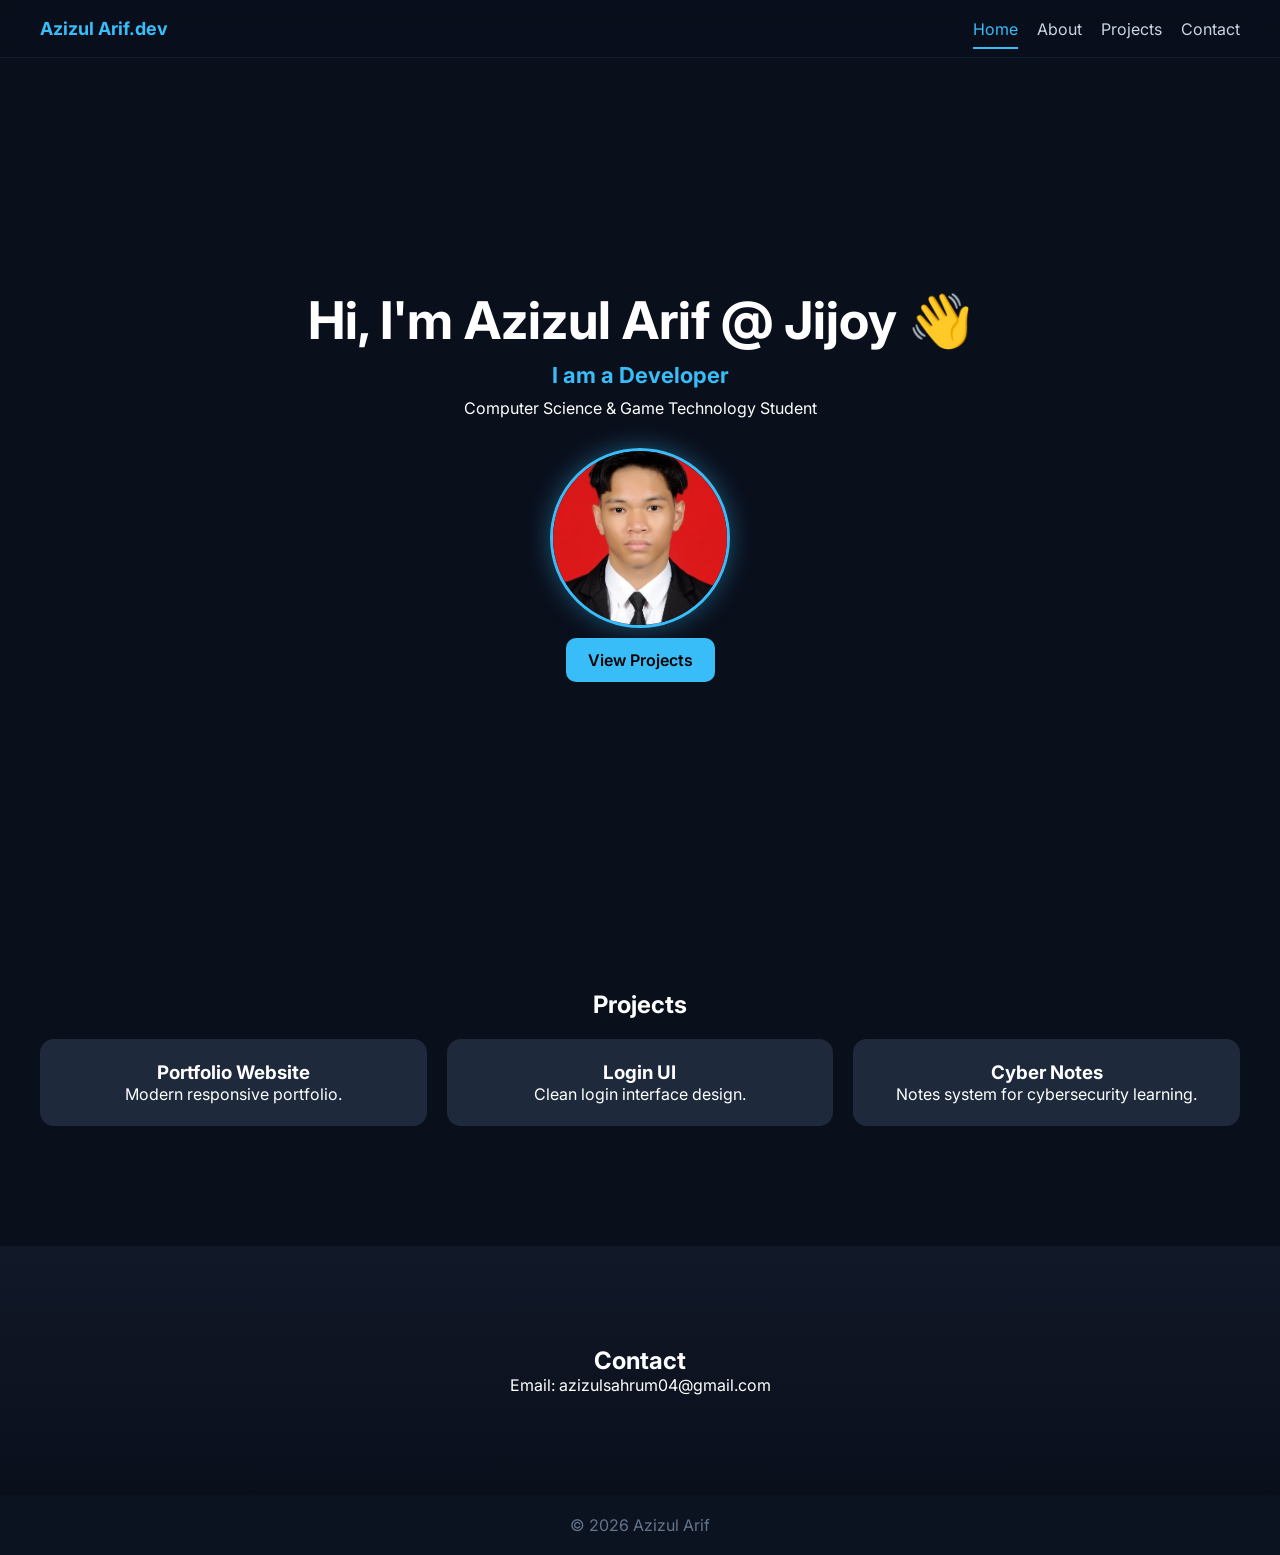
<file: index.html>
<!DOCTYPE html>
<html lang="en">
<head>
<meta charset="UTF-8">
<meta name="viewport" content="width=device-width, initial-scale=1.0">
<title>Azizul Arif | Portfolio</title>

<link rel="stylesheet" href="style.css">
<link href="https://fonts.googleapis.com/css2?family=Inter:wght@300;400;600;700&display=swap" rel="stylesheet">
</head>

<body>

<header class="navbar">
    <div class="logo">Azizul Arif.dev</div>
    <nav>
        <a class="nav-link" href="index.html">Home</a>
        <a class="nav-link" href="about.html">About</a>
        <a class="nav-link" href="projects.html">Projects</a>
        <a class="nav-link" href="contact.html">Contact</a>
    </nav>
</header>

<!-- HERO -->
<section class="hero" id="home">
    <h1>Hi, I'm Azizul Arif @ Jijoy 👋</h1>

    <h2 class="typing">I am a <span id="typed"></span></h2>

    <p>Computer Science & Game Technology Student</p>

    <!-- PROFILE IMAGE (UPDATED - NEW FILE) -->
    <img src="336d7996-d282-4a2a-9e5e-6ca4b7f17e5b.jpeg" class="profile-img" alt="Profile">

    <div class="hero-buttons">
        <a href="#projects" class="btn">View Projects</a>
    </div>
</section>

<!-- PROJECTS -->
<section class="section" id="projects">
    <h2>Projects</h2>

    <div class="grid">
        <div class="card">
            <h3>Portfolio Website</h3>
            <p>Modern responsive portfolio.</p>
        </div>

        <div class="card">
            <h3>Login UI</h3>
            <p>Clean login interface design.</p>
        </div>

        <div class="card">
            <h3>Cyber Notes</h3>
            <p>Notes system for cybersecurity learning.</p>
        </div>
    </div>
</section>

<!-- CONTACT -->
<section class="section dark" id="contact">
    <h2>Contact</h2>
    <p>Email: azizulsahrum04@gmail.com</p>
</section>

<footer>
    <p>© 2026 Azizul Arif</p>
</footer>

<!-- TYPING EFFECT -->
<script>
const words = ["Developer", "Cybersecurity Learner", "IT Student"];
let i = 0, j = 0, isDeleting = false;

function type() {
    let display = document.getElementById("typed");
    let word = words[i];

    if (!isDeleting) {
        display.textContent = word.substring(0, j++);
        if (j > word.length) {
            isDeleting = true;
            setTimeout(type, 1000);
            return;
        }
    } else {
        display.textContent = word.substring(0, j--);
        if (j === 0) {
            isDeleting = false;
            i = (i + 1) % words.length;
        }
    }

    setTimeout(type, isDeleting ? 60 : 120);
}

type();
</script>

<!-- ACTIVE NAV SCRIPT -->
<script>
const links = document.querySelectorAll(".nav-link");
const currentPage = window.location.pathname.split("/").pop();

links.forEach(link => {
    const href = link.getAttribute("href");

    if (href === currentPage) {
        link.classList.add("active");
    }
});
</script>

</body>
</html>
</file>
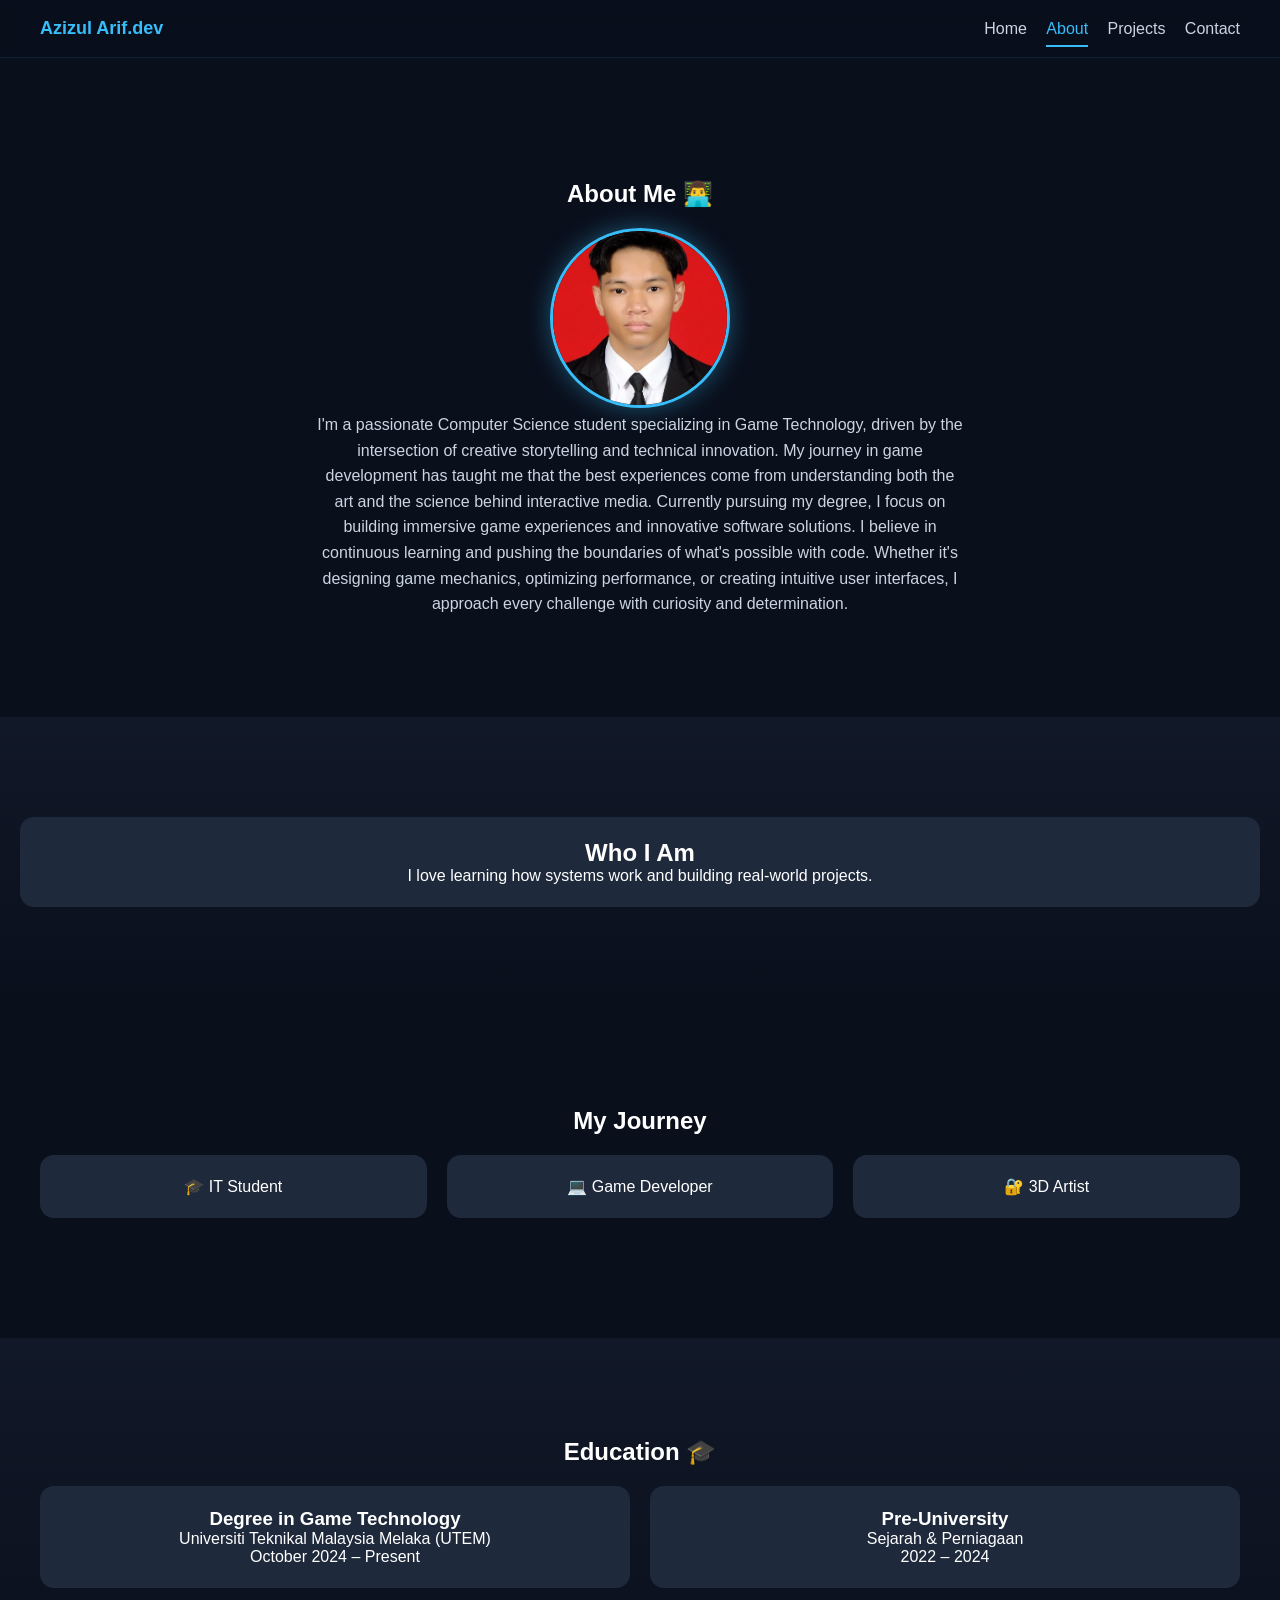
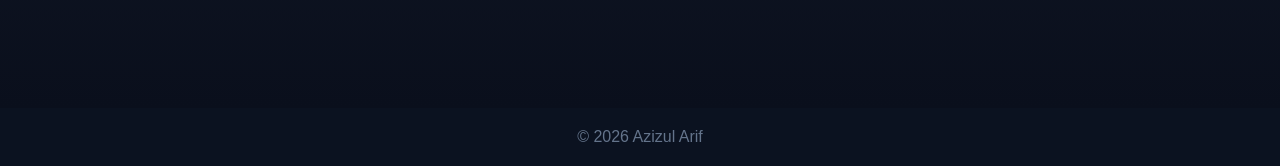
<file: about.html>
<!DOCTYPE html>
<html lang="en">
<head>
<meta charset="UTF-8">
<meta name="viewport" content="width=device-width, initial-scale=1.0">
<title>About | Azizul Arif</title>

<link rel="stylesheet" href="style.css">
</head>

<body>

<header class="navbar">
    <div class="logo">Azizul Arif.dev</div>
    <nav>
        <a class="nav-link" href="index.html">Home</a>
        <a class="nav-link" href="about.html">About</a>
        <a class="nav-link" href="projects.html">Projects</a>
        <a class="nav-link" href="contact.html">Contact</a>
    </nav>
</header>

<!-- ABOUT -->
<section class="section">
    <h1>About Me 👨‍💻</h1>

    <!-- UPDATED PROFILE IMAGE -->
    <img src="336d7996-d282-4a2a-9e5e-6ca4b7f17e5b.jpeg" class="profile-img" alt="Profile">

    <p class="text">
        I'm a passionate Computer Science student specializing in Game Technology,
        driven by the intersection of creative storytelling and technical innovation. 
        My journey in game development has taught me that the best experiences come 
        from understanding both the art and the science behind interactive media.

        Currently pursuing my degree, I focus on building immersive game experiences 
        and innovative software solutions. I believe in continuous learning and pushing 
        the boundaries of what's possible with code. Whether it's designing game mechanics, 
        optimizing performance, or creating intuitive user interfaces, I approach every
        challenge with curiosity and determination.
    </p>
</section>

<!-- WHO I AM -->
<section class="section dark">
    <div class="card">
        <h2>Who I Am</h2>
        <p>I love learning how systems work and building real-world projects.</p>
    </div>
</section>

<!-- JOURNEY -->
<section class="section">
    <h2>My Journey</h2>

    <div class="grid">
        <div class="card">🎓 IT Student</div>
        <div class="card">💻 Game Developer</div>
        <div class="card">🔐 3D Artist</div>
    </div>
</section>

<!-- EDUCATION -->
<section class="section dark">
    <h2>Education 🎓</h2>

    <div class="grid">

        <div class="card">
            <h3>Degree in Game Technology</h3>
            <p>Universiti Teknikal Malaysia Melaka (UTEM)</p>
            <p>October 2024 – Present</p>
        </div>

        <div class="card">
            <h3>Pre-University</h3>
            <p>Sejarah & Perniagaan</p>
            <p>2022 – 2024</p>
        </div>

    </div>
</section>

<!-- FOOTER -->
<footer>
    <p>© 2026 Azizul Arif</p>
</footer>

<!-- ACTIVE NAV SCRIPT -->
<script>
const links = document.querySelectorAll(".nav-link");
const currentPage = window.location.pathname.split("/").pop();

links.forEach(link => {
    const href = link.getAttribute("href");

    if (href === currentPage) {
        link.classList.add("active");
    }
});
</script>

</body>
</html>
</file>
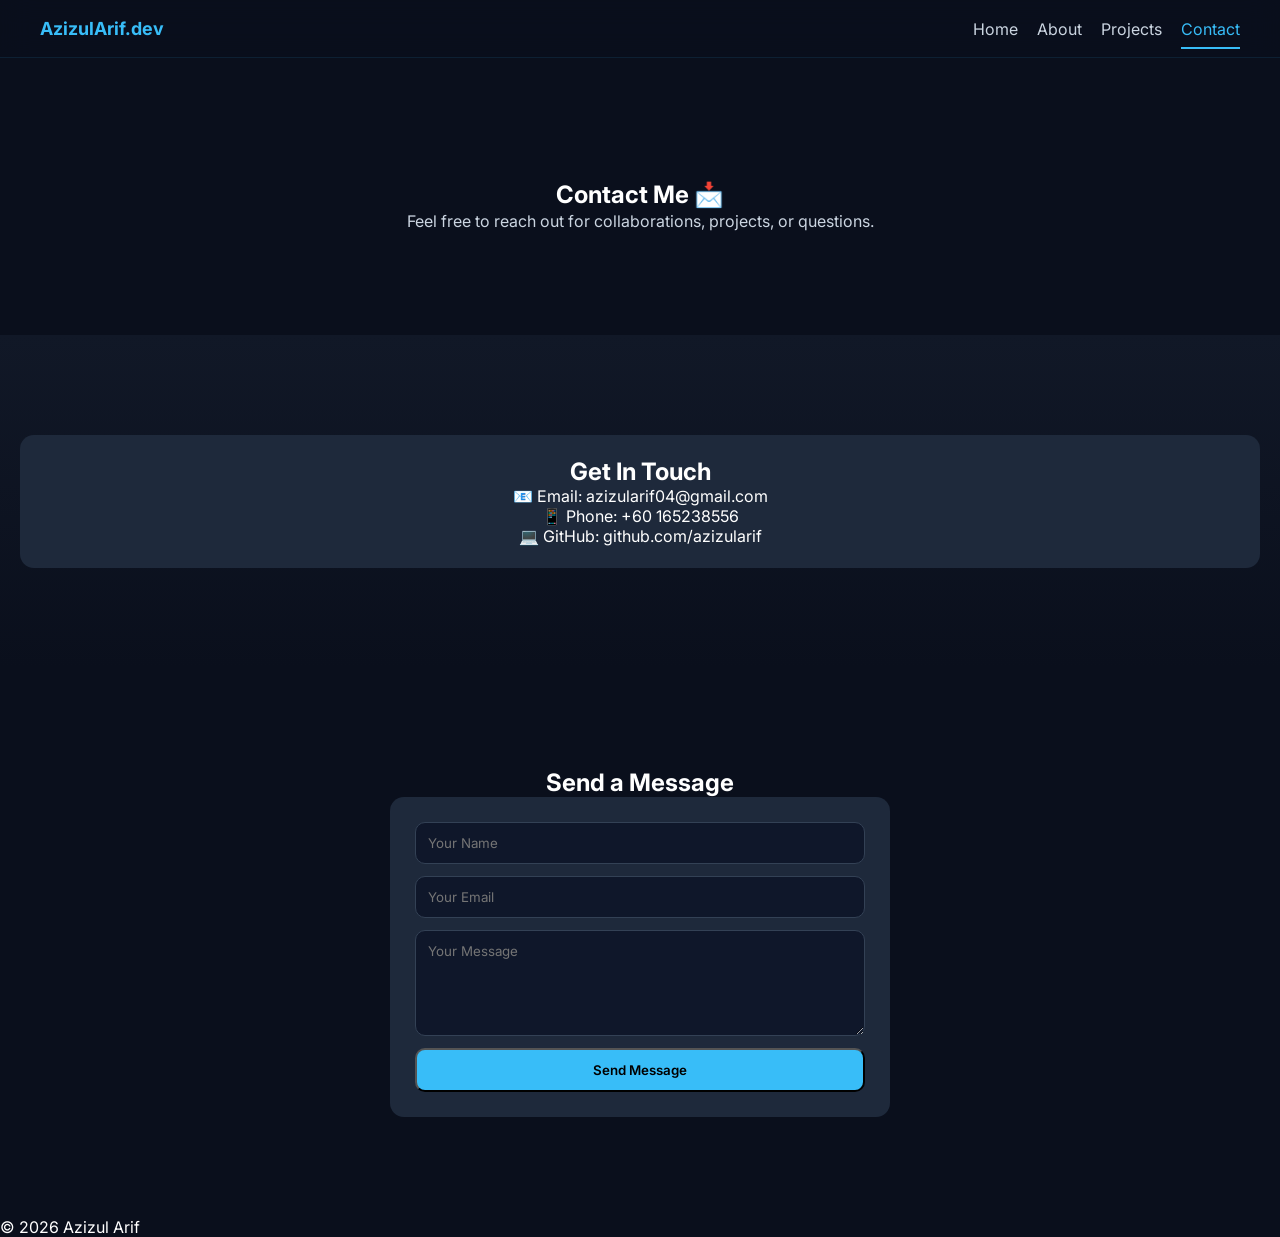
<file: contact.html>
<!DOCTYPE html>
<html lang="en">
<head>
<meta charset="UTF-8">
<meta name="viewport" content="width=device-width, initial-scale=1.0">
<title>Contact | AzizulArif</title>

<link rel="stylesheet" href="style.css">
<link href="https://fonts.googleapis.com/css2?family=Inter:wght@300;400;600;700&display=swap" rel="stylesheet">
</head>

<body>

<header class="navbar">
    <div class="logo">AzizulArif.dev</div>
    <nav>
        <a class="nav-link" href="index.html">Home</a>
        <a class="nav-link" href="about.html">About</a>
        <a class="nav-link" href="projects.html">Projects</a>
        <a class="nav-link" href="contact.html">Contact</a>
    </nav>
</header>

<!-- HERO -->
<section class="section">
    <h1>Contact Me 📩</h1>
    <p class="text">
        Feel free to reach out for collaborations, projects, or questions.
    </p>
</section>

<!-- CONTACT CARD -->
<section class="section dark">

    <div class="card profile-card">

        <h2>Get In Touch</h2>

        <p>📧 Email: azizularif04@gmail.com</p>
        <p>📱 Phone: +60 165238556</p>
        <p>💻 GitHub: github.com/azizularif</p>

    </div>

</section>

<!-- SIMPLE CONTACT FORM (UI ONLY) -->
<section class="section">

    <h2>Send a Message</h2>

    <div class="card form-card">

        <input type="text" placeholder="Your Name">
        <input type="email" placeholder="Your Email">
        <textarea rows="5" placeholder="Your Message"></textarea>

        <button class="btn">Send Message</button>

    </div>

</section>

<l

<footer>
    <p>© 2026 Azizul Arif</p>
</footer>

<script>
const links = document.querySelectorAll(".nav-link");
const currentPage = window.location.pathname.split("/").pop();

links.forEach(link => {
    const href = link.getAttribute("href");

    if (href === currentPage) {
        link.classList.add("active");
    }
});
</script>

</body>
</html>
</file>
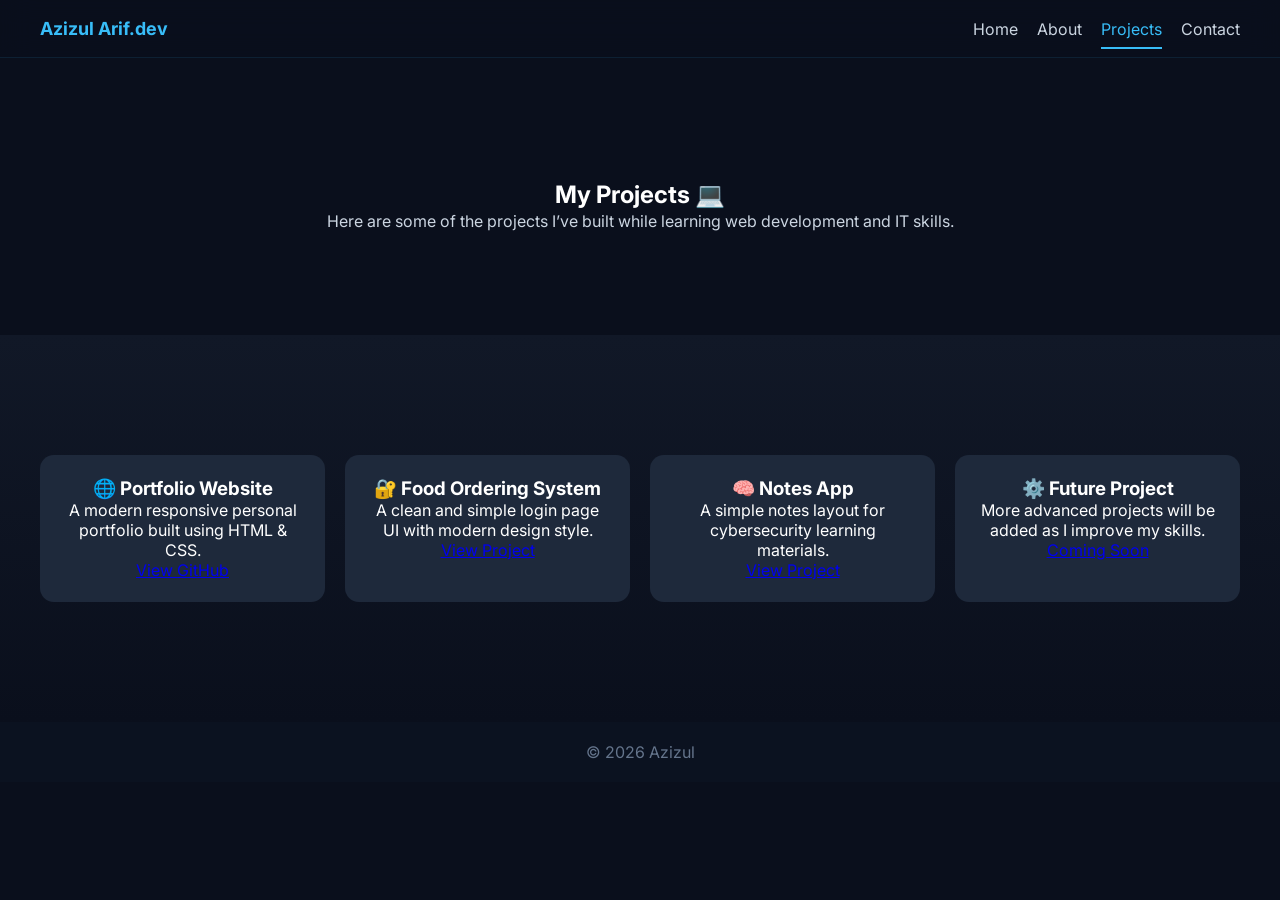
<file: projects.html>
<!DOCTYPE html>
<html lang="en">
<head>
<meta charset="UTF-8">
<meta name="viewport" content="width=device-width, initial-scale=1.0">
<title>Projects | Azizul Arif</title>

<link rel="stylesheet" href="style.css">
<link href="https://fonts.googleapis.com/css2?family=Inter:wght@300;400;600;700&display=swap" rel="stylesheet">
</head>

<body>

<header class="navbar">
    <div class="logo">Azizul Arif.dev</div>
    <nav>
        <a class="nav-link" href="index.html">Home</a>
        <a class="nav-link" href="about.html">About</a>
        <a class="nav-link" href="projects.html">Projects</a>
        <a class="nav-link" href="contact.html">Contact</a>
    </nav>
</header>

<!-- HERO -->
<section class="section">
    <h1>My Projects 💻</h1>
    <p class="text">
        Here are some of the projects I’ve built while learning web development and IT skills.
    </p>
</section>

<!-- PROJECT GRID -->
<section class="section dark">

    <div class="grid">

        <div class="card">
            <h3>🌐 Portfolio Website</h3>
            <p>A modern responsive personal portfolio built using HTML & CSS.</p>
            <a class="card-link" href="https://github.com/beeyhaa" target="_blank">View GitHub</a>
        </div>

        <div class="card">
            <h3>🔐 Food Ordering System</h3>
            <p>A clean and simple login page UI with modern design style.</p>
            <a class="card-link" href="#" target="_blank">View Project</a>
        </div>

        <div class="card">
            <h3>🧠 Notes App</h3>
            <p>A simple notes layout for cybersecurity learning materials.</p>
            <a class="card-link" href="#" target="_blank">View Project</a>
        </div>

        <div class="card">
            <h3>⚙️ Future Project</h3>
            <p>More advanced projects will be added as I improve my skills.</p>
            <a class="card-link" href="#">Coming Soon</a>
        </div>

    </div>

</section>

<!-- FOOTER -->
<footer>
    <p>© 2026 Azizul</p>
</footer>

<script>
const links = document.querySelectorAll(".nav-link");
const currentPage = window.location.pathname.split("/").pop();

links.forEach(link => {
    const href = link.getAttribute("href");

    if (href === currentPage) {
        link.classList.add("active");
    }
});
</script>

</body>
</html>
</file>
<file: style.css>
/* =======================
   BASE RESET
======================= */
* {
    margin: 0;
    padding: 0;
    box-sizing: border-box;
    font-family: "Inter", sans-serif;
}

html {
    scroll-behavior: smooth;
}

body {
    background: #0a0f1c;
    color: white;
    padding-top: 80px;
}

/* =======================
   NAVBAR
======================= */
.navbar {
    position: fixed;
    top: 0;
    width: 100%;
    display: flex;
    justify-content: space-between;
    align-items: center;
    padding: 18px 40px;
    background: rgba(10, 15, 28, 0.75);
    backdrop-filter: blur(15px);
    border-bottom: 1px solid rgba(56,189,248,0.1);
    z-index: 1000;
}

.logo {
    color: #38bdf8;
    font-weight: 700;
    font-size: 18px;
}

nav a {
    margin-left: 15px;
    color: #cbd5e1;
    text-decoration: none;
    transition: 0.3s;
}

nav a:hover {
    color: #38bdf8;
}

/* =======================
   HERO
======================= */
.hero {
    height: 90vh;
    display: flex;
    flex-direction: column;
    justify-content: center;
    align-items: center;
    text-align: center;
    gap: 10px;
}

.hero h1 {
    font-size: 52px;
    font-weight: 700;
}

.typing {
    color: #38bdf8;
    font-size: 22px;
}

/* =======================
   BUTTON
======================= */
.btn {
    padding: 12px 22px;
    background: #38bdf8;
    color: black;
    border-radius: 10px;
    text-decoration: none;
    font-weight: 600;
    transition: 0.3s ease;
    display: inline-block;
}

.btn:hover {
    transform: translateY(-3px) scale(1.05);
    background: #0ea5e9;
}

/* =======================
   SECTIONS
======================= */
.section {
    padding: 100px 20px;
    text-align: center;
    animation: fadeUp 0.8s ease;
}

.section.dark {
    background: linear-gradient(180deg, #111827, #0a0f1c);
}

/* =======================
   GRID + CARDS
======================= */
.grid {
    display: grid;
    grid-template-columns: repeat(auto-fit, minmax(250px, 1fr));
    gap: 20px;
    padding: 20px;
}

.card {
    background: #1e293b;
    padding: 22px;
    border-radius: 14px;
    transition: 0.3s ease;
}

.card:hover {
    transform: translateY(-10px);
    box-shadow: 0 15px 35px rgba(56,189,248,0.18);
}

/* =======================
   PROFILE IMAGE
======================= */
.profile-img {
    width: 180px;
    height: 180px;
    border-radius: 50%;
    object-fit: cover;
    margin-top: 20px;
    border: 3px solid #38bdf8;
    box-shadow: 0 0 25px rgba(56,189,248,0.4);
    transition: 0.3s ease;
}

.profile-img:hover {
    transform: scale(1.08);
    box-shadow: 0 0 45px rgba(56,189,248,0.6);
}

/* =======================
   TEXT
======================= */
.text {
    max-width: 650px;
    margin: auto;
    color: #cbd5e1;
    line-height: 1.6;
}

/* =======================
   CONTACT FORM
======================= */
.form-card {
    max-width: 500px;
    margin: auto;
    display: flex;
    flex-direction: column;
    gap: 12px;
    padding: 25px;
}

.form-card input,
.form-card textarea {
    padding: 12px;
    border-radius: 10px;
    border: 1px solid #334155;
    background: #0f172a;
    color: white;
    outline: none;
    transition: 0.3s;
}

.form-card input:focus,
.form-card textarea:focus {
    border-color: #38bdf8;
}

/* =======================
   FOOTER
======================= */
footer {
    text-align: center;
    padding: 20px;
    background: #0b1220;
    color: #64748b;
}

/* =======================
   ANIMATION
======================= */
@keyframes fadeUp {
    from {
        opacity: 0;
        transform: translateY(25px);
    }
    to {
        opacity: 1;
        transform: translateY(0);
    }
}

/* =======================
   ACTIVE NAV LINK
======================= */
.nav-link {
    position: relative;
    padding: 6px 0;
}

/* underline animation */
.nav-link::after {
    content: "";
    position: absolute;
    left: 0;
    bottom: -4px;
    width: 0%;
    height: 2px;
    background: #38bdf8;
    transition: 0.3s ease;
}

.nav-link:hover::after {
    width: 100%;
}

/* active page */
.nav-link.active {
    color: #38bdf8;
}

.nav-link.active::after {
    width: 100%;
}
</file>
